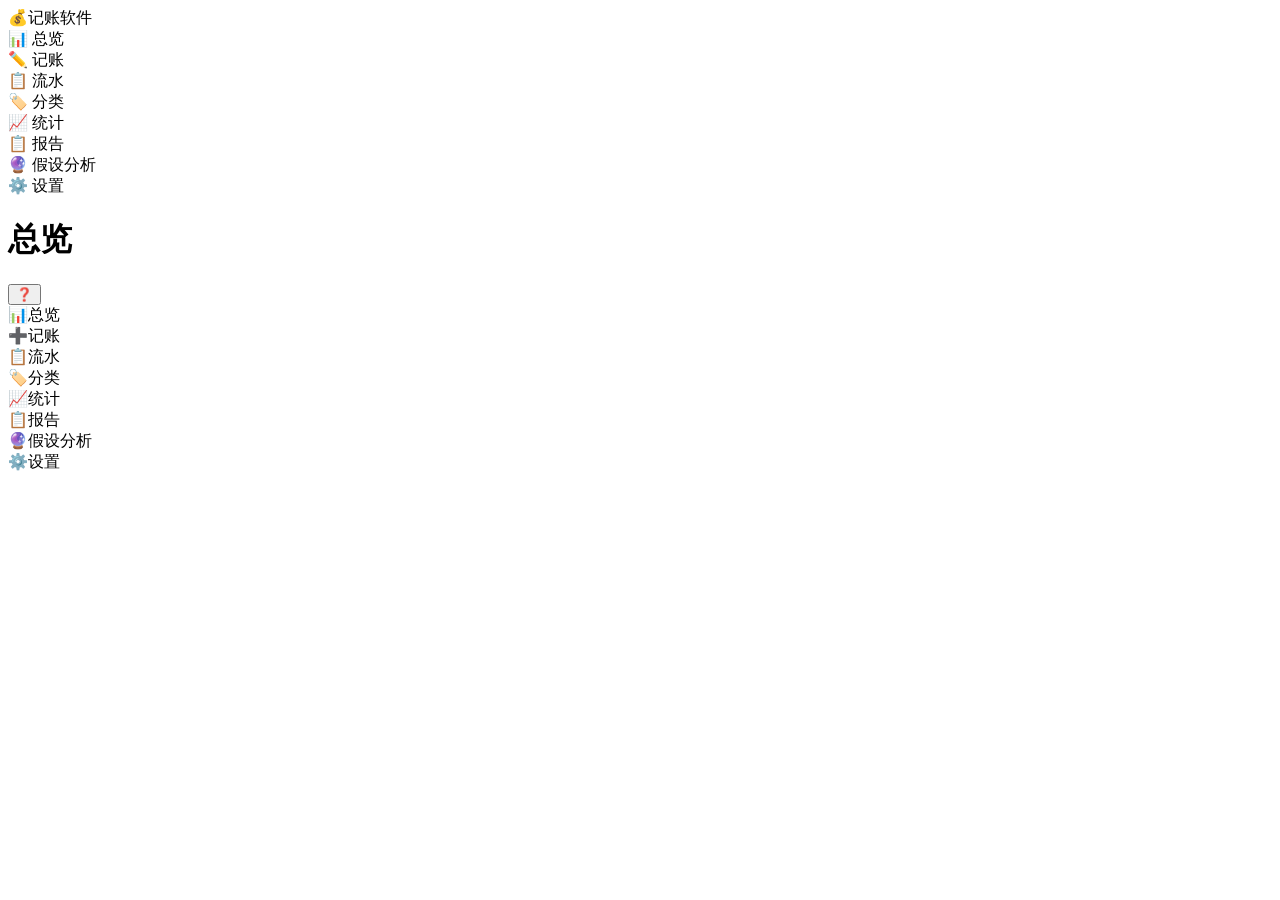
<file: src/index.html>
<!DOCTYPE html>
<html lang="zh-CN">
<head>
  <meta charset="UTF-8">
  <meta name="viewport" content="width=device-width, initial-scale=1.0, maximum-scale=1.0, user-scalable=no">
  <meta http-equiv="Content-Security-Policy" content="default-src 'none'; style-src 'unsafe-inline'; script-src 'unsafe-inline'; connect-src https://sfwnpwchujslqfnmdyxo.supabase.co; base-uri 'none'; form-action 'none';">
  <title>记账软件 v3.8.0</title>
  <!--build:css-->
</head>
<body>

  <!-- Toast container -->
  <div class="toast-container" id="toastContainer"></div>

  <!-- Modal container -->
  <div class="modal-overlay" id="modalOverlay">
    <div class="modal-content" id="modalContent"></div>
  </div>

  <div id="app">
    <!-- Sidebar -->
    <aside class="sidebar" id="sidebar">
      <div class="sidebar-logo">
        <span>💰</span><span data-i18n="app.name">记账软件</span>
      </div>
      <nav class="sidebar-nav" id="sidebarNav">
        <div class="sidebar-item active" data-tab="overview"><span class="icon">📊</span> <span data-i18n="nav.overview">总览</span></div>
        <div class="sidebar-item" data-tab="add"><span class="icon">✏️</span> <span data-i18n="nav.add">记账</span></div>
        <div class="sidebar-item" data-tab="records"><span class="icon">📋</span> <span data-i18n="nav.records">流水</span></div>
        <div class="sidebar-item" data-tab="categories"><span class="icon">🏷️</span> <span data-i18n="nav.categories">分类</span></div>
        <div class="sidebar-item" data-tab="stats"><span class="icon">📈</span> <span data-i18n="nav.stats">统计</span></div>
        <div class="sidebar-item" data-tab="report"><span class="icon">📋</span> <span data-i18n="nav.report">报告</span></div>
        <div class="sidebar-item" data-tab="whatif"><span class="icon">🔮</span> <span data-i18n="nav.whatif">假设分析</span></div>
        <div class="sidebar-item" data-tab="settings"><span class="icon">⚙️</span> <span data-i18n="nav.settings">设置</span></div>
      </nav>
    </aside>

    <!-- Main content -->
    <main class="main-content" id="mainContent">
      <!-- Top header -->
      <div class="top-header" id="topHeader">
        <h1 id="pageTitle">总览</h1>
        <button class="guide-btn" onclick="showPageGuide(window.currentTab)" title="" data-i18n-title="btn.guide">❓</button>
      </div>

      <!-- 总览 (Overview) -->
      <section class="page-section active" id="page-overview" data-page="overview"></section>

      <!-- 记账 (Add Record) -->
      <section class="page-section" id="page-add" data-page="add"></section>

      <!-- 流水 (Records) -->
      <section class="page-section" id="page-records" data-page="records"></section>

      <!-- 分类 (Categories) -->
      <section class="page-section" id="page-categories" data-page="categories"></section>

      <!-- 统计 (Statistics) -->
      <section class="page-section" id="page-stats" data-page="stats"></section>

      <!-- 报告 (Report) -->
      <section class="page-section" id="page-report" data-page="report"></section>

      <!-- 设置 (Settings) -->
      <section class="page-section" id="page-settings" data-page="settings"></section>

      <!-- 假设分析 (What-If) -->
      <section class="page-section" id="page-whatif" data-page="whatif"></section>
    </main>
  </div>

  <!-- Bottom tab navigation (mobile) -->
  <nav class="bottom-nav" id="bottomNav">
    <div class="nav-item active" data-tab="overview"><span class="nav-icon">📊</span><span class="nav-label" data-i18n="nav.overview">总览</span></div>
    <div class="nav-item" data-tab="add"><span class="nav-icon">➕</span><span class="nav-label" data-i18n="nav.add">记账</span></div>
    <div class="nav-item" data-tab="records"><span class="nav-icon">📋</span><span class="nav-label" data-i18n="nav.records">流水</span></div>
    <div class="nav-item" data-tab="categories"><span class="nav-icon">🏷️</span><span class="nav-label" data-i18n="nav.categories">分类</span></div>
    <div class="nav-item" data-tab="stats"><span class="nav-icon">📈</span><span class="nav-label" data-i18n="nav.stats">统计</span></div>
    <div class="nav-item" data-tab="report"><span class="nav-icon">📋</span><span class="nav-label" data-i18n="nav.report">报告</span></div>
    <div class="nav-item" data-tab="whatif"><span class="nav-icon">🔮</span><span class="nav-label" data-i18n="nav.whatif">假设分析</span></div>
    <div class="nav-item" data-tab="settings"><span class="nav-icon">⚙️</span><span class="nav-label" data-i18n="nav.settings">设置</span></div>
  </nav>

  <!--build:js-->
</body>
</html>
</file>
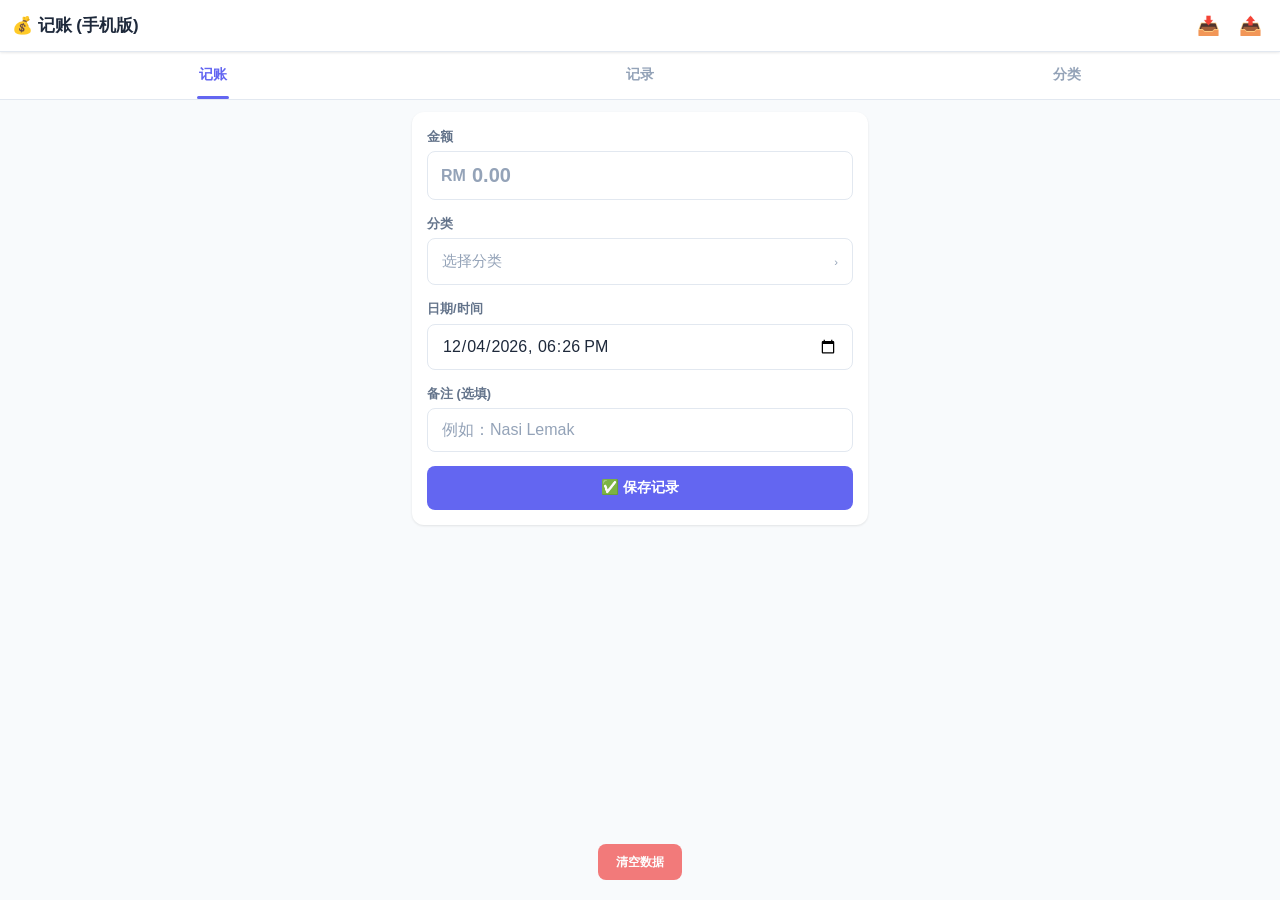
<file: money-wise-mobile.html>
<!DOCTYPE html>
<html lang="zh-CN">
<head>
  <meta charset="UTF-8">
  <meta name="viewport" content="width=device-width, initial-scale=1.0, maximum-scale=1.0, user-scalable=no">
  <meta http-equiv="Content-Security-Policy" content="default-src 'none'; style-src 'unsafe-inline'; script-src 'unsafe-inline';">
  <title>记账 (手机版)</title>
  <style>
:root {
  --primary: #6366F1;
  --primary-light: #818CF8;
  --primary-dark: #4F46E5;
  --success: #10B981;
  --danger: #EF4444;
  --warning: #F59E0B;
  --bg: #F8FAFC;
  --card-bg: #FFFFFF;
  --text-primary: #1E293B;
  --text-secondary: #64748B;
  --text-muted: #94A3B8;
  --border: #E2E8F0;
  --radius-sm: 8px;
  --radius: 12px;
  --radius-lg: 16px;
  --shadow: 0 1px 3px rgba(0, 0, 0, 0.06), 0 1px 2px rgba(0, 0, 0, 0.04);
  --shadow-md: 0 4px 6px -1px rgba(0, 0, 0, 0.07), 0 2px 4px -1px rgba(0, 0, 0, 0.04);
  --shadow-lg: 0 10px 15px -3px rgba(0, 0, 0, 0.08), 0 4px 6px -2px rgba(0, 0, 0, 0.04);
  --safe-bottom: env(safe-area-inset-bottom, 0px);
  --tab-height: 48px;
  --topbar-height: 52px;
}
*, *::before, *::after { box-sizing: border-box; margin: 0; padding: 0; }
html { font-size: 16px; -webkit-text-size-adjust: 100%; }
body {
  font-family: -apple-system, BlinkMacSystemFont, "Segoe UI", Roboto, "Noto Sans SC", "PingFang SC", "Microsoft YaHei", sans-serif;
  background: var(--bg); color: var(--text-primary); line-height: 1.5;
  -webkit-font-smoothing: antialiased; overflow-x: hidden;
}
button { cursor: pointer; font-family: inherit; font-size: inherit; border: none; background: none; }
input, textarea, select { font-family: inherit; font-size: inherit; outline: none; }
a { color: var(--primary); text-decoration: none; }

/* ===== Top Bar ===== */
.top-bar {
  position: fixed; top: 0; left: 0; right: 0; z-index: 100;
  height: var(--topbar-height);
  display: flex; align-items: center; justify-content: space-between;
  padding: 0 12px;
  background: var(--card-bg); border-bottom: 1px solid var(--border);
  box-shadow: var(--shadow);
}
.top-bar-title { font-size: 1.05rem; font-weight: 700; color: var(--text-primary); }
.top-bar-actions { display: flex; gap: 6px; }
.top-bar-btn {
  width: 36px; height: 36px; display: flex; align-items: center; justify-content: center;
  border-radius: 8px; font-size: 1.15rem;
  transition: background 0.15s; cursor: pointer; user-select: none;
  -webkit-tap-highlight-color: transparent;
}
.top-bar-btn:active { background: var(--bg); transform: scale(0.92); }

/* ===== Tab Bar ===== */
.tab-bar {
  position: fixed; top: var(--topbar-height); left: 0; right: 0; z-index: 99;
  height: var(--tab-height);
  display: flex; background: var(--card-bg); border-bottom: 1px solid var(--border);
}
.tab-item {
  flex: 1; display: flex; align-items: center; justify-content: center;
  font-size: 0.85rem; font-weight: 600; color: var(--text-muted);
  cursor: pointer; user-select: none; position: relative;
  transition: color 0.2s;
  -webkit-tap-highlight-color: transparent;
  min-height: 44px;
}
.tab-item:active { opacity: 0.7; }
.tab-item.active { color: var(--primary); }
.tab-item::after {
  content: ''; position: absolute; bottom: 0; left: 50%; transform: translateX(-50%) scaleX(0);
  width: 32px; height: 3px; border-radius: 2px;
  background: var(--primary); transition: transform 0.2s;
}
.tab-item.active::after { transform: translateX(-50%) scaleX(1); }

/* ===== Main Content ===== */
.main-content {
  padding-top: calc(var(--topbar-height) + var(--tab-height));
  padding-bottom: 80px;
  min-height: 100vh;
}
.page { display: none; padding: 12px; max-width: 480px; margin: 0 auto; }
.page.active { display: block; }

/* ===== Cards ===== */
.card {
  background: var(--card-bg); border-radius: var(--radius);
  box-shadow: var(--shadow); padding: 14px; margin-bottom: 10px;
  border: 1px solid transparent;
}

/* ===== Form ===== */
.form-group { margin-bottom: 14px; }
.form-label {
  display: block; font-size: 0.8rem; font-weight: 600;
  color: var(--text-secondary); margin-bottom: 5px;
}
.form-input {
  width: 100%; padding: 12px 14px;
  border: 1.5px solid var(--border); border-radius: var(--radius-sm);
  background: var(--card-bg); color: var(--text-primary);
  font-size: 1rem; transition: border-color 0.15s;
  -webkit-appearance: none; appearance: none;
}
.form-input:focus { border-color: var(--primary); box-shadow: 0 0 0 3px rgba(99, 102, 241, 0.12); }
.form-input::placeholder { color: var(--text-muted); }
.form-input.error { border-color: var(--danger); }
.amount-wrapper { position: relative; }
.amount-prefix {
  position: absolute; left: 14px; top: 50%; transform: translateY(-50%);
  font-size: 1rem; font-weight: 700; color: var(--text-muted); pointer-events: none;
}
.amount-wrapper .form-input { padding-left: 44px; font-size: 1.25rem; font-weight: 700; }

/* Buttons */
.btn {
  display: inline-flex; align-items: center; justify-content: center; gap: 6px;
  padding: 12px 20px; border-radius: var(--radius-sm);
  font-weight: 600; font-size: 0.9rem; min-height: 44px;
  transition: transform 0.1s; cursor: pointer; user-select: none;
  -webkit-tap-highlight-color: transparent;
}
.btn:active { transform: scale(0.97); }
.btn-block { width: 100%; }
.btn-primary { background: var(--primary); color: #fff; }
.btn-primary:active { background: var(--primary-dark); }
.btn-success { background: var(--success); color: #fff; }
.btn-danger { background: var(--danger); color: #fff; }
.btn-outline { background: transparent; border: 1.5px solid var(--border); color: var(--text-primary); }
.btn-sm { padding: 8px 14px; font-size: 0.82rem; min-height: 36px; }
.btn-xs { padding: 4px 10px; font-size: 0.75rem; min-height: 32px; }

/* ===== Category Picker ===== */
.cat-picker-btn {
  display: flex; align-items: center; gap: 8px;
  width: 100%; padding: 12px 14px;
  border: 1.5px solid var(--border); border-radius: var(--radius-sm);
  background: var(--card-bg); font-size: 0.95rem; min-height: 44px;
  transition: border-color 0.15s; cursor: pointer;
  -webkit-tap-highlight-color: transparent;
}
.cat-picker-btn:active { border-color: var(--primary); }
.cat-picker-btn .cat-dot {
  width: 10px; height: 10px; border-radius: 50%; flex-shrink: 0; display: inline-block;
}
.cat-picker-btn .cat-icon { font-size: 1.1rem; flex-shrink: 0; }
.cat-picker-btn .cat-name { flex: 1; text-align: left; color: var(--text-primary); font-weight: 500; }
.cat-picker-btn .cat-placeholder { flex: 1; text-align: left; color: var(--text-muted); }
.cat-picker-btn .cat-arrow { font-size: 0.7rem; color: var(--text-muted); }

/* ===== Record Card ===== */
.record-card {
  display: flex; align-items: center; gap: 10px;
  padding: 12px 14px; background: var(--card-bg); border-radius: var(--radius);
  box-shadow: var(--shadow); margin-bottom: 8px;
  cursor: pointer; transition: transform 0.1s;
  -webkit-tap-highlight-color: transparent;
}
.record-card:active { transform: scale(0.99); }
.record-card .rc-icon {
  width: 36px; height: 36px; border-radius: 50%;
  display: flex; align-items: center; justify-content: center;
  font-size: 1.1rem; flex-shrink: 0;
}
.record-card .rc-info { flex: 1; min-width: 0; }
.record-card .rc-cat { font-size: 0.82rem; font-weight: 600; color: var(--text-primary); }
.record-card .rc-date { font-size: 0.72rem; color: var(--text-muted); margin-top: 2px; }
.record-card .rc-note {
  font-size: 0.75rem; color: var(--text-secondary); margin-top: 2px;
  overflow: hidden; text-overflow: ellipsis; white-space: nowrap;
}
.record-card .rc-amount {
  font-size: 1rem; font-weight: 700; color: var(--text-primary); white-space: nowrap; flex-shrink: 0;
}

/* ===== Category Tree ===== */
.cat-tree-item {
  display: flex; align-items: center; gap: 8px;
  padding: 10px 12px; border-bottom: 1px solid var(--border);
  cursor: pointer; transition: background 0.1s; min-height: 44px;
  -webkit-tap-highlight-color: transparent;
}
.cat-tree-item:active { background: var(--bg); }
.cat-tree-item .ct-dot {
  width: 10px; height: 10px; border-radius: 50%; flex-shrink: 0;
}
.cat-tree-item .ct-icon { font-size: 1.05rem; flex-shrink: 0; }
.cat-tree-item .ct-name { flex: 1; font-weight: 500; font-size: 0.88rem; color: var(--text-primary); }
.cat-tree-item.is-child { padding-left: 36px; }
.cat-tree-header {
  display: flex; align-items: center; justify-content: space-between;
  padding: 10px 0; margin-bottom: 6px;
}
.cat-tree-header .btn { padding: 8px 14px; min-height: 38px; }

/* ===== Modal ===== */
.modal-overlay {
  position: fixed; inset: 0; z-index: 1000;
  background: rgba(0, 0, 0, 0.4); display: none;
  align-items: flex-end; justify-content: center;
  animation: fadeIn 0.2s;
}
.modal-overlay.open { display: flex; }
.modal-overlay.center { align-items: center; }
.modal-content {
  background: var(--card-bg); border-radius: var(--radius-lg) var(--radius-lg) 0 0;
  width: 100%; max-width: 480px; max-height: 85vh; overflow-y: auto;
  padding: 20px 16px calc(20px + var(--safe-bottom));
  animation: slideUp 0.3s cubic-bezier(0.34, 1.56, 0.64, 1);
}
.modal-overlay.center .modal-content { border-radius: var(--radius-lg); animation: modalScale 0.3s cubic-bezier(0.34, 1.56, 0.64, 1); }
.modal-title { font-size: 1.05rem; font-weight: 700; margin-bottom: 14px; color: var(--text-primary); }
.modal-actions { display: flex; gap: 8px; margin-top: 16px; }
.modal-actions .btn { flex: 1; }

/* ===== Toast ===== */
.toast-container {
  position: fixed; bottom: 80px; left: 50%; transform: translateX(-50%); z-index: 2000;
  pointer-events: none;
}
.toast {
  background: var(--card-bg); border-radius: var(--radius-sm);
  padding: 10px 20px; box-shadow: var(--shadow-lg);
  font-size: 0.9rem; font-weight: 500; white-space: nowrap;
  animation: toastIn 0.3s cubic-bezier(0.34, 1.56, 0.64, 1);
  pointer-events: auto;
  border-left: 4px solid var(--success);
}
.toast.error { border-left-color: var(--danger); }

/* ===== Category Picker Modal ===== */
.picker-cat-item {
  display: flex; align-items: center; gap: 8px;
  padding: 12px 14px; border-bottom: 1px solid var(--border);
  cursor: pointer; transition: background 0.1s; min-height: 44px;
  -webkit-tap-highlight-color: transparent;
}
.picker-cat-item:active { background: var(--bg); }
.picker-cat-item.selected { background: rgba(99, 102, 241, 0.08); }
.picker-cat-item .pci-dot { width: 10px; height: 10px; border-radius: 50%; flex-shrink: 0; }
.picker-cat-item .pci-icon { font-size: 1.05rem; flex-shrink: 0; }
.picker-cat-item .pci-name { flex: 1; font-weight: 500; font-size: 0.88rem; color: var(--text-primary); }
.picker-cat-item.is-child { padding-left: 40px; }

/* ===== Import Modal ===== */
.import-actions { display: flex; gap: 10px; margin-top: 16px; }
.import-actions .btn { flex: 1; }

/* ===== Empty ===== */
.empty-state { text-align: center; padding: 48px 16px; color: var(--text-muted); }
.empty-state .empty-icon { font-size: 2.5rem; margin-bottom: 10px; display: block; }
.empty-state .empty-text { font-size: 0.95rem; font-weight: 500; margin-bottom: 4px; }

/* ===== Delete bottom button ===== */
.bottom-clear {
  position: fixed; bottom: 20px; left: 50%; transform: translateX(-50%); z-index: 50;
}
.bottom-clear .btn { font-size: 0.78rem; padding: 8px 18px; min-height: 36px; opacity: 0.7; }

/* ===== Confirm Dialog ===== */
.confirm-actions { display: flex; gap: 10px; margin-top: 16px; }
.confirm-actions .btn { flex: 1; }

/* ===== Animations ===== */
@keyframes fadeIn { from { opacity: 0; } to { opacity: 1; } }
@keyframes slideUp { from { opacity: 0; transform: translateY(30px); } to { opacity: 1; transform: translateY(0); } }
@keyframes modalScale { from { opacity: 0; transform: scale(0.92) translateY(10px); } to { opacity: 1; transform: scale(1) translateY(0); } }
@keyframes toastIn { from { opacity: 0; transform: translateY(10px) scale(0.9); } to { opacity: 1; transform: translateY(0) scale(1); } }

/* ===== Misc ===== */
.text-muted { color: var(--text-muted); }
.text-sm { font-size: 0.82rem; }
.mt-8 { margin-top: 8px; }
.mt-12 { margin-top: 12px; }
.mb-8 { margin-bottom: 8px; }
.flex { display: flex; }
.gap-8 { gap: 8px; }
.items-center { align-items: center; }
.w-full { width: 100%; }

/* Scroll bar */
::-webkit-scrollbar { width: 4px; }
::-webkit-scrollbar-track { background: transparent; }
::-webkit-scrollbar-thumb { background: var(--border); border-radius: 2px; }
  </style>
</head>
<body>

  <!-- Toast -->
  <div class="toast-container" id="toastContainer"></div>

  <!-- Modal -->
  <div class="modal-overlay center" id="modalOverlay">
    <div class="modal-content" id="modalContent"></div>
  </div>

  <!-- Top Bar -->
  <div class="top-bar">
    <div class="top-bar-title">💰 记账 (手机版)</div>
    <div class="top-bar-actions">
      <button class="top-bar-btn" onclick="handleExport()" title="导出数据">📥</button>
      <button class="top-bar-btn" onclick="handleImport()" title="导入数据">📤</button>
    </div>
  </div>

  <!-- Tab Bar -->
  <div class="tab-bar">
    <div class="tab-item active" data-tab="add" onclick="switchTab('add')">记账</div>
    <div class="tab-item" data-tab="records" onclick="switchTab('records')">记录</div>
    <div class="tab-item" data-tab="categories" onclick="switchTab('categories')">分类</div>
  </div>

  <!-- Main Content -->
  <div class="main-content">

    <!-- Tab 1: 记账 -->
    <div class="page active" id="page-add">
      <div class="card">
        <div class="form-group">
          <label class="form-label">金额</label>
          <div class="amount-wrapper">
            <span class="amount-prefix">RM</span>
            <input class="form-input" id="inputAmount" type="text" inputmode="decimal" placeholder="0.00" autocomplete="off">
          </div>
        </div>
        <div class="form-group">
          <label class="form-label">分类</label>
          <button class="cat-picker-btn" id="catPickerBtn" onclick="openCatPicker()">
            <span class="cat-placeholder" id="catPickerPlaceholder">选择分类</span>
            <span class="cat-arrow">›</span>
          </button>
        </div>
        <div class="form-group">
          <label class="form-label">日期/时间</label>
          <input class="form-input" id="inputDate" type="datetime-local">
        </div>
        <div class="form-group">
          <label class="form-label">备注 (选填)</label>
          <input class="form-input" id="inputNote" type="text" placeholder="例如：Nasi Lemak" maxlength="200" autocomplete="off">
        </div>
        <button class="btn btn-primary btn-block" onclick="handleSaveRecord()">✅ 保存记录</button>
      </div>
    </div>

    <!-- Tab 2: 记录 -->
    <div class="page" id="page-records">
      <div id="recordsList"></div>
    </div>

    <!-- Tab 3: 分类 -->
    <div class="page" id="page-categories">
      <div id="categoriesList"></div>
    </div>

  </div>

  <!-- Bottom Clear Button -->
  <div class="bottom-clear">
    <button class="btn btn-danger btn-sm" onclick="handleClearAll()">清空数据</button>
  </div>

  <script>
/* ============================================================
   UTILITY FUNCTIONS
   ============================================================ */
function uuid() {
  return Date.now().toString(36) + Math.random().toString(36).substr(2, 6);
}

function formatMoney(n) {
  return Number(n).toFixed(2);
}

function escHtml(str) {
  return String(str).replace(/&/g, '&amp;').replace(/</g, '&lt;').replace(/>/g, '&gt;').replace(/"/g, '&quot;');
}

function showToast(msg, type) {
  type = type || 'success';
  var container = document.getElementById('toastContainer');
  var el = document.createElement('div');
  el.className = 'toast' + (type === 'error' ? ' error' : '');
  el.textContent = msg;
  container.appendChild(el);
  setTimeout(function() {
    el.style.opacity = '0';
    el.style.transition = 'opacity 0.3s';
    setTimeout(function() { el.remove(); }, 300);
  }, 2000);
}

function showModal(html, center) {
  var overlay = document.getElementById('modalOverlay');
  var content = document.getElementById('modalContent');
  content.innerHTML = html;
  if (center) {
    overlay.classList.add('center');
  } else {
    overlay.classList.remove('center');
  }
  overlay.classList.add('open');
}

function closeModal() {
  document.getElementById('modalOverlay').classList.remove('open');
}

/* ============================================================
   DEFAULT CATEGORIES (matches main app exactly)
   ============================================================ */
var DEFAULT_CATEGORIES = [
  { id: 'cat-root-1', name: '餐饮', icon: '🍜', color: '#6366F1', parentId: null, sortOrder: 0 },
    { id: 'cat-child-1-1', name: '早餐', icon: '🥐', color: '#6366F1', parentId: 'cat-root-1', sortOrder: 0 },
    { id: 'cat-child-1-2', name: '午餐', icon: '🍱', color: '#6366F1', parentId: 'cat-root-1', sortOrder: 1 },
    { id: 'cat-child-1-3', name: '晚餐', icon: '🍽️', color: '#6366F1', parentId: 'cat-root-1', sortOrder: 2 },
    { id: 'cat-child-1-4', name: '饮料/咖啡', icon: '☕', color: '#6366F1', parentId: 'cat-root-1', sortOrder: 3 },
  { id: 'cat-root-2', name: '交通', icon: '🚗', color: '#10B981', parentId: null, sortOrder: 1 },
    { id: 'cat-child-2-1', name: '油费', icon: '⛽', color: '#10B981', parentId: 'cat-root-2', sortOrder: 0 },
    { id: 'cat-child-2-2', name: '停车', icon: '🅿️', color: '#10B981', parentId: 'cat-root-2', sortOrder: 1 },
    { id: 'cat-child-2-3', name: '公交/地铁', icon: '🚇', color: '#10B981', parentId: 'cat-root-2', sortOrder: 2 },
    { id: 'cat-child-2-4', name: '打车', icon: '🚕', color: '#10B981', parentId: 'cat-root-2', sortOrder: 3 },
  { id: 'cat-root-3', name: '购物', icon: '🛒', color: '#F59E0B', parentId: null, sortOrder: 2 },
    { id: 'cat-child-3-1', name: '日用品', icon: '🧴', color: '#F59E0B', parentId: 'cat-root-3', sortOrder: 0 },
    { id: 'cat-child-3-2', name: '服饰', icon: '👕', color: '#F59E0B', parentId: 'cat-root-3', sortOrder: 1 },
    { id: 'cat-child-3-3', name: '电子产品', icon: '📱', color: '#F59E0B', parentId: 'cat-root-3', sortOrder: 2 },
  { id: 'cat-root-4', name: '娱乐', icon: '🎮', color: '#EF4444', parentId: null, sortOrder: 3 },
    { id: 'cat-child-4-1', name: '电影', icon: '🎬', color: '#EF4444', parentId: 'cat-root-4', sortOrder: 0 },
    { id: 'cat-child-4-2', name: '游戏', icon: '🎯', color: '#EF4444', parentId: 'cat-root-4', sortOrder: 1 },
    { id: 'cat-child-4-3', name: '运动', icon: '⚽', color: '#EF4444', parentId: 'cat-root-4', sortOrder: 2 },
  { id: 'cat-root-5', name: '居住', icon: '🏠', color: '#8B5CF6', parentId: null, sortOrder: 4 },
    { id: 'cat-child-5-1', name: '房租', icon: '🏢', color: '#8B5CF6', parentId: 'cat-root-5', sortOrder: 0 },
    { id: 'cat-child-5-2', name: '水电', icon: '💡', color: '#8B5CF6', parentId: 'cat-root-5', sortOrder: 1 },
    { id: 'cat-child-5-3', name: '网络', icon: '📶', color: '#8B5CF6', parentId: 'cat-root-5', sortOrder: 2 },
  { id: 'cat-root-6', name: '医疗', icon: '💊', color: '#EC4899', parentId: null, sortOrder: 5 },
    { id: 'cat-child-6-1', name: '看病', icon: '🏥', color: '#EC4899', parentId: 'cat-root-6', sortOrder: 0 },
    { id: 'cat-child-6-2', name: '药品', icon: '💊', color: '#EC4899', parentId: 'cat-root-6', sortOrder: 1 },
  { id: 'cat-root-7', name: '教育', icon: '📚', color: '#14B8A6', parentId: null, sortOrder: 6 },
    { id: 'cat-child-7-1', name: '书籍', icon: '📖', color: '#14B8A6', parentId: 'cat-root-7', sortOrder: 0 },
    { id: 'cat-child-7-2', name: '课程', icon: '🎓', color: '#14B8A6', parentId: 'cat-root-7', sortOrder: 1 },
  { id: 'cat-root-8', name: '其他', icon: '📦', color: '#F97316', parentId: null, sortOrder: 7 }
];

/* ============================================================
   DATASTORE — in-memory + localStorage
   ============================================================ */
var COLORS = [
  '#6366F1', '#10B981', '#F59E0B', '#EF4444', '#8B5CF6', '#EC4899', '#14B8A6',
  '#F97316', '#06B6D4', '#84CC16', '#A855F7', '#E11D48', '#0EA5E9', '#D97706'
];

var DataStore = {
  _data: null,

  _defaults: function() {
    return {
      records: [],
      categories: JSON.parse(JSON.stringify(DEFAULT_CATEGORIES)),
      budgets: {},
      categoryBudgets: {},
      savingsTarget: { type: 'fixed', fixedAmount: 0, percent: 0 },
      colorIndex: DEFAULT_CATEGORIES.length
    };
  },

  init: function() {
    var raw = localStorage.getItem('budgetAppData');
    if (raw) {
      try {
        this._data = JSON.parse(raw);
        if (!this._data.categories || !this._data.categories.length) {
          this._data.categories = JSON.parse(JSON.stringify(DEFAULT_CATEGORIES));
        }
        if (!this._data.savingsTarget) {
          this._data.savingsTarget = { type: 'fixed', fixedAmount: 0, percent: 0 };
        }
        if (!this._data.categoryBudgets) {
          this._data.categoryBudgets = {};
        }
      } catch (e) {
        this._data = this._defaults();
      }
    } else {
      this._data = this._defaults();
    }
    this.save();
  },

  save: function() {
    localStorage.setItem('budgetAppData', JSON.stringify(this._data));
  },

  // Records
  getRecords: function() { return this._data.records; },
  getRecord: function(id) { return this._data.records.find(function(r) { return r.id === id; }); },

  addRecord: function(record) {
    record.id = uuid();
    record.createdAt = record.createdAt || new Date().toISOString();
    this._data.records.unshift(record);
    this.save();
    return record;
  },

  updateRecord: function(id, updates) {
    var idx = -1;
    for (var i = 0; i < this._data.records.length; i++) {
      if (this._data.records[i].id === id) { idx = i; break; }
    }
    if (idx === -1) return null;
    updates.updatedAt = new Date().toISOString();
    for (var key in updates) {
      if (updates.hasOwnProperty(key)) {
        this._data.records[idx][key] = updates[key];
      }
    }
    this.save();
    return this._data.records[idx];
  },

  deleteRecord: function(id) {
    this._data.records = this._data.records.filter(function(r) { return r.id !== id; });
    this.save();
  },

  // Categories
  getCategories: function() { return this._data.categories; },
  getCategory: function(id) {
    if (!id) return null;
    var cats = this._data.categories;
    for (var i = 0; i < cats.length; i++) {
      if (cats[i].id === id) return cats[i];
    }
    return null;
  },

  getRootCategories: function() {
    return this._data.categories.filter(function(c) { return !c.parentId; })
      .sort(function(a, b) { return a.sortOrder - b.sortOrder; });
  },

  getChildren: function(parentId) {
    return this._data.categories.filter(function(c) { return c.parentId === parentId; })
      .sort(function(a, b) { return a.sortOrder - b.sortOrder; });
  },

  getDescendantIds: function(id) {
    var ids = [id];
    var children = this.getChildren(id);
    for (var i = 0; i < children.length; i++) {
      ids = ids.concat(this.getDescendantIds(children[i].id));
    }
    return ids;
  },

  getRootAncestorId: function(id) {
    var cat = this.getCategory(id);
    if (!cat) return null;
    while (cat && cat.parentId) {
      cat = this.getCategory(cat.parentId);
    }
    return cat ? cat.id : null;
  },

  addCategory: function(cat) {
    cat.id = uuid();
    if (!cat.color) {
      var idx = this._data.colorIndex || 0;
      cat.color = COLORS[idx % COLORS.length];
      this._data.colorIndex = (this._data.colorIndex || 0) + 1;
    }
    if (typeof cat.sortOrder !== 'number') cat.sortOrder = 0;
    this._data.categories.push(cat);
    this.save();
    return cat;
  },

  updateCategory: function(id, updates) {
    var cat = null;
    for (var i = 0; i < this._data.categories.length; i++) {
      if (this._data.categories[i].id === id) { cat = this._data.categories[i]; break; }
    }
    if (!cat) return null;
    for (var key in updates) {
      if (updates.hasOwnProperty(key)) {
        cat[key] = updates[key];
      }
    }
    this.save();
    return cat;
  },

  deleteCategory: function(id) {
    var children = this.getChildren(id);
    for (var i = 0; i < children.length; i++) {
      this.deleteCategory(children[i].id);
    }
    this._data.categories = this._data.categories.filter(function(c) { return c.id !== id; });
    this.save();
  },

  // Export / Import
  exportJSON: function() {
    return JSON.stringify(this._data, null, 2);
  },

  // Keys this lightweight build knows nothing about — split bills, contacts,
  // purchase plans, monthly income, tags... The mobile page shares the SAME
  // localStorage key as the full app, so blindly writing its own 6-key shape
  // back would delete all of that. Carry anything unrecognised across untouched.
  _carryUnknown: function(from, to) {
    for (var k in from) {
      if (!from.hasOwnProperty(k)) continue;
      if (!(k in to)) to[k] = from[k];
    }
    return to;
  },

  importJSON: function(jsonStr, mode) {
    try {
      var data = JSON.parse(jsonStr);
      if (!data.records || !data.categories) return false;
      if (mode === 'replace') {
        this._data = this._carryUnknown(this._data || {}, data);
      } else {
        // De-duplicate by id. Plain concat meant importing the same backup twice
        // doubled every expense — the full app had the identical bug.
        var byId = {};
        for (var a = 0; a < this._data.records.length; a++) {
          var lr = this._data.records[a];
          if (lr && lr.id) byId[lr.id] = a;
        }
        for (var b = 0; b < data.records.length; b++) {
          var ir = data.records[b];
          if (!ir || !ir.id) continue;
          if (byId[ir.id] === undefined) {
            this._data.records.unshift(ir);
            byId[ir.id] = 0;
          } else {
            var cur = this._data.records[byId[ir.id]];
            var sa = (cur && (cur.updatedAt || cur.createdAt)) || '';
            var sb = (ir.updatedAt || ir.createdAt) || '';
            if (sb >= sa) this._data.records[byId[ir.id]] = ir;
          }
        }
        var existIds = {};
        for (var i = 0; i < this._data.categories.length; i++) {
          existIds[this._data.categories[i].id] = true;
        }
        for (var j = 0; j < data.categories.length; j++) {
          if (!existIds[data.categories[j].id]) {
            this._data.categories.push(data.categories[j]);
            existIds[data.categories[j].id] = true;
          }
        }
        for (var key in (data.budgets || {})) {
          if (data.budgets.hasOwnProperty(key)) {
            this._data.budgets[key] = data.budgets[key];
          }
        }
        if (data.savingsTarget) this._data.savingsTarget = data.savingsTarget;
      }
      this.save();
      return true;
    } catch (e) {
      return false;
    }
  },

  clearAll: function() {
    // Only clears what this build actually owns — the confirmation dialog
    // promises "所有记录和自定义分类", not the full app's split bills and plans.
    this._data = this._carryUnknown(this._data || {}, this._defaults());
    this.save();
  }
};

/* ============================================================
   CATEGORY PICKER STATE
   ============================================================ */
var _selectedCategoryId = null;

function getCategoryDisplay(id) {
  if (!id) return null;
  var cat = DataStore.getCategory(id);
  return cat ? { id: cat.id, name: cat.name, icon: cat.icon, color: cat.color } : { id: null, name: '未知分类', icon: '❓', color: '#94A3B8' };
}

/* ============================================================
   TAB SWITCHING
   ============================================================ */
function switchTab(tab) {
  document.querySelectorAll('.tab-item').forEach(function(t) { t.classList.remove('active'); });
  document.querySelectorAll('.page').forEach(function(p) { p.classList.remove('active'); });
  document.querySelector('.tab-item[data-tab="' + tab + '"]').classList.add('active');
  document.getElementById('page-' + tab).classList.add('active');
  if (tab === 'records') renderRecords();
  if (tab === 'categories') renderCategories();
}

/* ============================================================
   TAB 1: ADD RECORD
   ============================================================ */
function setCurrentDateTime() {
  var now = new Date();
  var y = now.getFullYear();
  var m = String(now.getMonth() + 1).padStart(2, '0');
  var d = String(now.getDate()).padStart(2, '0');
  var h = String(now.getHours()).padStart(2, '0');
  var min = String(now.getMinutes()).padStart(2, '0');
  document.getElementById('inputDate').value = y + '-' + m + '-' + d + 'T' + h + ':' + min;
}

function updateCatPickerDisplay() {
  var display = getCategoryDisplay(_selectedCategoryId);
  var placeholder = document.getElementById('catPickerPlaceholder');
  var btn = document.getElementById('catPickerBtn');
  if (display) {
    placeholder.innerHTML = '<span class="cat-dot" style="background:' + display.color + '"></span> <span class="cat-icon">' + display.icon + '</span> <span class="cat-name">' + escHtml(display.name) + '</span>';
    placeholder.className = '';
  } else {
    placeholder.textContent = '选择分类';
    placeholder.className = 'cat-placeholder';
  }
}

function openCatPicker() {
  var cats = DataStore.getRootCategories();
  var html = '<div class="modal-title">选择分类</div>';
  html += renderCatPickerTree(cats, 0);
  html += '<div class="modal-actions"><button class="btn btn-outline btn-block" onclick="closeModal()">取消</button></div>';

  var overlay = document.getElementById('modalOverlay');
  var content = document.getElementById('modalContent');
  content.innerHTML = html;
  overlay.classList.remove('center');
  overlay.classList.add('open');
}

function renderCatPickerTree(cats, depth) {
  var html = '';
  for (var i = 0; i < cats.length; i++) {
    var c = cats[i];
    var cls = depth > 0 ? 'picker-cat-item is-child' : 'picker-cat-item';
    if (_selectedCategoryId === c.id) cls += ' selected';
    html += '<div class="' + cls + '" onclick="selectCategory(\'' + c.id + '\')">';
    html += '  <span class="pci-dot" style="background:' + c.color + '"></span>';
    html += '  <span class="pci-icon">' + c.icon + '</span>';
    html += '  <span class="pci-name">' + escHtml(c.name) + '</span>';
    html += '</div>';
    var children = DataStore.getChildren(c.id);
    if (children.length) {
      html += renderCatPickerTree(children, depth + 1);
    }
  }
  return html;
}

function selectCategory(id) {
  _selectedCategoryId = id;
  updateCatPickerDisplay();
  closeModal();
}

/* Amount input: filter non-numeric, max 2 decimal places */
function setupAmountFilter() {
  var input = document.getElementById('inputAmount');
  input.addEventListener('input', function() {
    var val = this.value;
    // Remove non-numeric chars except decimal point
    val = val.replace(/[^0-9.]/g, '');
    // Allow only one decimal point
    var parts = val.split('.');
    if (parts.length > 2) {
      val = parts[0] + '.' + parts.slice(1).join('');
    }
    // Max 2 decimal places
    if (parts.length === 2 && parts[1].length > 2) {
      val = parts[0] + '.' + parts[1].substr(0, 2);
    }
    this.value = val;
  });
}

function handleSaveRecord() {
  var amountStr = document.getElementById('inputAmount').value.trim();
  var amount = parseFloat(amountStr);
  if (!amountStr || isNaN(amount) || amount <= 0) {
    showToast('请输入有效金额', 'error');
    document.getElementById('inputAmount').focus();
    return;
  }
  if (!_selectedCategoryId) {
    showToast('请选择分类', 'error');
    return;
  }
  var dateVal = document.getElementById('inputDate').value;
  if (!dateVal) {
    showToast('请选择日期/时间', 'error');
    return;
  }
  var note = document.getElementById('inputNote').value.trim().substr(0, 200);

  var record = {
    amount: amount,
    categoryId: _selectedCategoryId,
    date: dateVal,
    note: note
  };

  DataStore.addRecord(record);
  showToast('✅ 已保存');

  // Reset form
  resetAddForm();
}

function resetAddForm() {
  document.getElementById('inputAmount').value = '';
  _selectedCategoryId = null;
  updateCatPickerDisplay();
  setCurrentDateTime();
  document.getElementById('inputNote').value = '';
}

/* ============================================================
   TAB 2: RECORDS LIST
   ============================================================ */
function renderRecords() {
  var records = DataStore.getRecords();
  var container = document.getElementById('recordsList');

  if (!records || records.length === 0) {
    container.innerHTML = '<div class="empty-state"><span class="empty-icon">📋</span><div class="empty-text">暂无记录</div><div class="text-muted text-sm">去"记账"页面添加第一笔记录吧</div></div>';
    return;
  }

  var html = '';
  for (var i = 0; i < records.length; i++) {
    var r = records[i];
    var catInfo = getCategoryDisplay(r.categoryId);
    var catName = catInfo ? catInfo.name : '未知分类';
    var catIcon = catInfo ? catInfo.icon : '❓';
    var catColor = catInfo ? catInfo.color : '#94A3B8';

    html += '<div class="record-card" onclick="openEditRecord(\'' + r.id + '\')">';
    html += '  <div class="rc-icon" style="background:' + catColor + '22">' + catIcon + '</div>';
    html += '  <div class="rc-info">';
    html += '    <div class="rc-cat">' + escHtml(catName) + '</div>';
    html += '    <div class="rc-date">' + escHtml(formatDateDisplay(r.date || r.createdAt)) + '</div>';
    if (r.note) {
      html += '    <div class="rc-note">' + escHtml(r.note) + '</div>';
    }
    html += '  </div>';
    html += '  <div class="rc-amount">RM ' + formatMoney(r.amount) + '</div>';
    html += '</div>';
  }

  container.innerHTML = html;
}

function formatDateDisplay(dateStr) {
  if (!dateStr) return '';
  var d = new Date(dateStr);
  if (isNaN(d.getTime())) return dateStr;
  var y = d.getFullYear();
  var m = String(d.getMonth() + 1).padStart(2, '0');
  var day = String(d.getDate()).padStart(2, '0');
  var h = String(d.getHours()).padStart(2, '0');
  var min = String(d.getMinutes()).padStart(2, '0');
  return y + '-' + m + '-' + day + ' ' + h + ':' + min;
}

var _editRecordState = null; // { recordId, tempCatId }

function openEditRecord(id) {
  var record = DataStore.getRecord(id);
  if (!record) { showToast('记录不存在', 'error'); return; }

  _editRecordState = { recordId: id, tempCatId: null };

  var effectiveCatId = record.categoryId;
  var catInfo = getCategoryDisplay(effectiveCatId);
  var catName = catInfo ? catInfo.name : '未知分类';
  var catIcon = catInfo ? catInfo.icon : '❓';
  var catColor = catInfo ? catInfo.color : '#94A3B8';

  var html = '<div class="modal-title">编辑记录</div>';

  html += '<div class="form-group">';
  html += '  <label class="form-label">金额</label>';
  html += '  <div class="amount-wrapper">';
  html += '    <span class="amount-prefix">RM</span>';
  html += '    <input class="form-input" id="editAmount" type="text" inputmode="decimal" value="' + formatMoney(record.amount) + '" autocomplete="off">';
  html += '  </div>';
  html += '</div>';

  html += '<div class="form-group">';
  html += '  <label class="form-label">分类</label>';
  html += '  <button class="cat-picker-btn" id="editCatPickerBtn" onclick="openEditCatPicker()">';
  html += '    <span class="cat-dot" style="background:' + catColor + '"></span>';
  html += '    <span class="cat-icon">' + catIcon + '</span>';
  html += '    <span class="cat-name" id="editCatName">' + escHtml(catName) + '</span>';
  html += '    <span class="cat-arrow">›</span>';
  html += '  </button>';
  html += '</div>';

  html += '<div class="form-group">';
  html += '  <label class="form-label">日期/时间</label>';
  html += '  <input class="form-input" id="editDate" type="datetime-local" value="' + escHtml(record.date || '') + '">';
  html += '</div>';

  html += '<div class="form-group">';
  html += '  <label class="form-label">备注</label>';
  html += '  <input class="form-input" id="editNote" type="text" placeholder="例如：Nasi Lemak" maxlength="200" value="' + escHtml(record.note || '') + '" autocomplete="off">';
  html += '</div>';

  html += '<div class="modal-actions">';
  html += '  <button class="btn btn-outline" onclick="closeEditRecordModal()">取消</button>';
  html += '  <button class="btn btn-primary" id="saveEditBtn">保存修改</button>';
  html += '</div>';
  html += '<button class="btn btn-danger btn-block mt-8" onclick="confirmDeleteRecord(\'' + id + '\')">🗑️ 删除</button>';

  showModal(html, true);

  // Attach save handler via JS to avoid closure issues
  document.getElementById('saveEditBtn').onclick = function() { saveEditRecord(); };
}

function closeEditRecordModal() {
  _editRecordState = null;
  closeModal();
}

function openEditCatPicker() {
  if (!_editRecordState) return;
  var cats = DataStore.getRootCategories();
  var html = '<div class="modal-title">选择分类</div>';
  html += '<div id="editPickerTree">';
  html += renderEditPickerTree(cats, 0);
  html += '</div>';
  html += '<div class="modal-actions"><button class="btn btn-outline btn-block" onclick="backToEditForm()">返回</button></div>';

  var overlay = document.getElementById('modalOverlay');
  var content = document.getElementById('modalContent');
  content.innerHTML = html;
  overlay.classList.remove('center');
  overlay.classList.add('open');
}

function renderEditPickerTree(cats, depth) {
  var html = '';
  for (var i = 0; i < cats.length; i++) {
    var c = cats[i];
    var cls = depth > 0 ? 'picker-cat-item is-child' : 'picker-cat-item';
    var selected = (_editRecordState && _editRecordState.tempCatId === c.id) ? ' selected' : '';
    html += '<div class="' + cls + selected + '" onclick="selectEditCategory(\'' + c.id + '\')">';
    html += '  <span class="pci-dot" style="background:' + c.color + '"></span>';
    html += '  <span class="pci-icon">' + c.icon + '</span>';
    html += '  <span class="pci-name">' + escHtml(c.name) + '</span>';
    html += '</div>';
    var children = DataStore.getChildren(c.id);
    if (children.length) {
      html += renderEditPickerTree(children, depth + 1);
    }
  }
  return html;
}

function selectEditCategory(id) {
  if (!_editRecordState) return;
  _editRecordState.tempCatId = id;
  backToEditForm();
}

function backToEditForm() {
  if (!_editRecordState) return;
  var record = DataStore.getRecord(_editRecordState.recordId);
  if (!record) { closeModal(); return; }

  var effectiveCatId = _editRecordState.tempCatId || record.categoryId;
  var catInfo = getCategoryDisplay(effectiveCatId);
  var catName = catInfo ? catInfo.name : '未知分类';
  var catIcon = catInfo ? catInfo.icon : '❓';
  var catColor = catInfo ? catInfo.color : '#94A3B8';

  // Preserve form values
  var amount = document.getElementById('editAmount');
  var date = document.getElementById('editDate');
  var note = document.getElementById('editNote');
  var savedAmount = amount ? amount.value : formatMoney(record.amount);
  var savedDate = date ? date.value : (record.date || '');
  var savedNote = note ? note.value : (record.note || '');

  var html = '<div class="modal-title">编辑记录</div>';

  html += '<div class="form-group">';
  html += '  <label class="form-label">金额</label>';
  html += '  <div class="amount-wrapper">';
  html += '    <span class="amount-prefix">RM</span>';
  html += '    <input class="form-input" id="editAmount" type="text" inputmode="decimal" value="' + escHtml(savedAmount) + '" autocomplete="off">';
  html += '  </div>';
  html += '</div>';

  html += '<div class="form-group">';
  html += '  <label class="form-label">分类</label>';
  html += '  <button class="cat-picker-btn" id="editCatPickerBtn" onclick="openEditCatPicker()">';
  html += '    <span class="cat-dot" style="background:' + catColor + '"></span>';
  html += '    <span class="cat-icon">' + catIcon + '</span>';
  html += '    <span class="cat-name" id="editCatName">' + escHtml(catName) + '</span>';
  html += '    <span class="cat-arrow">›</span>';
  html += '  </button>';
  html += '</div>';

  html += '<div class="form-group">';
  html += '  <label class="form-label">日期/时间</label>';
  html += '  <input class="form-input" id="editDate" type="datetime-local" value="' + escHtml(savedDate) + '">';
  html += '</div>';

  html += '<div class="form-group">';
  html += '  <label class="form-label">备注</label>';
  html += '  <input class="form-input" id="editNote" type="text" placeholder="例如：Nasi Lemak" maxlength="200" value="' + escHtml(savedNote) + '" autocomplete="off">';
  html += '</div>';

  html += '<div class="modal-actions">';
  html += '  <button class="btn btn-outline" onclick="closeEditRecordModal()">取消</button>';
  html += '  <button class="btn btn-primary" id="saveEditBtn">保存修改</button>';
  html += '</div>';
  html += '<button class="btn btn-danger btn-block mt-8" onclick="confirmDeleteRecord(\'' + _editRecordState.recordId + '\')">🗑️ 删除</button>';

  var overlay = document.getElementById('modalOverlay');
  var content = document.getElementById('modalContent');
  content.innerHTML = html;
  overlay.classList.remove('center');
  overlay.classList.add('open');

  document.getElementById('saveEditBtn').onclick = function() { saveEditRecord(); };
}

function saveEditRecord() {
  if (!_editRecordState) return;
  var id = _editRecordState.recordId;
  var record = DataStore.getRecord(id);
  if (!record) { showToast('记录不存在', 'error'); return; }

  var amountStr = document.getElementById('editAmount').value.trim();
  var amount = parseFloat(amountStr);
  if (!amountStr || isNaN(amount) || amount <= 0) {
    showToast('请输入有效金额', 'error');
    return;
  }
  var catId = _editRecordState.tempCatId || record.categoryId;
  var dateVal = document.getElementById('editDate').value;
  if (!dateVal) {
    showToast('请选择日期/时间', 'error');
    return;
  }
  var note = document.getElementById('editNote').value.trim().substr(0, 200);

  DataStore.updateRecord(id, {
    amount: amount,
    categoryId: catId,
    date: dateVal,
    note: note
  });

  _editRecordState = null;
  closeModal();
  showToast('✅ 已修改');
  renderRecords();
}

function confirmDeleteRecord(id) {
  var record = DataStore.getRecord(id);
  if (!record) return;
  var html = '<div class="modal-title">确认删除</div>';
  html += '<p style="font-size: 0.9rem; color: var(--text-secondary); margin-bottom: 8px;">确定删除这条记录？</p>';
  html += '<p style="font-size: 0.85rem; color: var(--text-muted);">金额：RM ' + formatMoney(record.amount) + '</p>';
  html += '<div class="confirm-actions">';
  html += '  <button class="btn btn-outline" onclick="closeModal()">取消</button>';
  html += '  <button class="btn btn-danger" onclick="deleteRecord(\'' + id + '\')">确认</button>';
  html += '</div>';
  showModal(html, true);
}

function deleteRecord(id) {
  DataStore.deleteRecord(id);
  closeModal();
  showToast('🗑️ 已删除');
  renderRecords();
}

/* ============================================================
   TAB 3: CATEGORY MANAGEMENT
   ============================================================ */
function renderCategories() {
  var cats = DataStore.getRootCategories();
  var container = document.getElementById('categoriesList');

  var html = '<div class="cat-tree-header">';
  html += '  <div class="form-label" style="margin:0;">分类管理</div>';
  html += '  <button class="btn btn-primary btn-sm" onclick="openAddCategory()">➕ 添加分类</button>';
  html += '</div>';

  if (cats.length === 0) {
    html += '<div class="empty-state"><span class="empty-icon">🏷️</span><div class="empty-text">暂无分类</div></div>';
  } else {
    html += renderCategoryTree(cats, 0);
  }

  container.innerHTML = html;
}

function renderCategoryTree(cats, depth) {
  var html = '';
  for (var i = 0; i < cats.length; i++) {
    var c = cats[i];
    var cls = 'cat-tree-item';
    if (depth > 0) cls += ' is-child';
    html += '<div class="' + cls + '" onclick="openEditCategory(\'' + c.id + '\')">';
    html += '  <span class="ct-dot" style="background:' + c.color + '"></span>';
    html += '  <span class="ct-icon">' + c.icon + '</span>';
    html += '  <span class="ct-name">' + escHtml(c.name) + '</span>';
    html += '</div>';
    var children = DataStore.getChildren(c.id);
    if (children.length) {
      html += renderCategoryTree(children, depth + 1);
    }
  }
  return html;
}

function openAddCategory() {
  var rootCats = DataStore.getRootCategories();
  var html = '<div class="modal-title">添加分类</div>';

  html += '<div class="form-group">';
  html += '  <label class="form-label">名称</label>';
  html += '  <input class="form-input" id="catName" type="text" placeholder="分类名称" autocomplete="off">';
  html += '</div>';

  html += '<div class="form-group">';
  html += '  <label class="form-label">图标 (Emoji)</label>';
  html += '  <input class="form-input" id="catIcon" type="text" value="📦" placeholder="📦" autocomplete="off">';
  html += '</div>';

  html += '<div class="form-group">';
  html += '  <label class="form-label">颜色 (Hex)</label>';
  html += '  <input class="form-input" id="catColor" type="text" value="#6366F1" placeholder="#6366F1" autocomplete="off">';
  html += '</div>';

  html += '<div class="form-group">';
  html += '  <label class="form-label">上级分类</label>';
  html += '  <select class="form-input" id="catParent">';
  html += '    <option value="">无 (顶级分类)</option>';
  for (var i = 0; i < rootCats.length; i++) {
    html += '    <option value="' + rootCats[i].id + '">' + rootCats[i].icon + ' ' + escHtml(rootCats[i].name) + '</option>';
  }
  html += '  </select>';
  html += '</div>';

  html += '<div class="modal-actions">';
  html += '  <button class="btn btn-outline" onclick="closeModal()">取消</button>';
  html += '  <button class="btn btn-primary" onclick="saveAddCategory()">✅ 保存</button>';
  html += '</div>';

  showModal(html, true);
}

function saveAddCategory() {
  var name = document.getElementById('catName').value.trim();
  if (!name) {
    showToast('请输入分类名称', 'error');
    document.getElementById('catName').focus();
    return;
  }
  var icon = document.getElementById('catIcon').value.trim() || '📦';
  var color = document.getElementById('catColor').value.trim() || '#6366F1';
  var parentId = document.getElementById('catParent').value || null;

  // Validate hex color
  if (!/^#[0-9A-Fa-f]{6}$/.test(color)) {
    showToast('颜色格式不正确，请使用 #RRGGBB 格式', 'error');
    return;
  }

  var newCat = {
    name: name,
    icon: icon,
    color: color,
    parentId: parentId,
    sortOrder: parentId ? DataStore.getChildren(parentId).length : DataStore.getRootCategories().length
  };

  DataStore.addCategory(newCat);
  closeModal();
  showToast('✅ 分类已添加');
  renderCategories();
}

function openEditCategory(id) {
  var cat = DataStore.getCategory(id);
  if (!cat) return;

  // If it's a default category (id starts with 'cat-'), prevent editing
  // Actually, we allow editing but not changing ID

  var rootCats = DataStore.getRootCategories();
  var isDefault = (id.indexOf('cat-root-') === 0 || id.indexOf('cat-child-') === 0);

  var html = '<div class="modal-title">编辑分类</div>';

  html += '<div class="form-group">';
  html += '  <label class="form-label">名称</label>';
  html += '  <input class="form-input" id="editCatName" type="text" value="' + escHtml(cat.name) + '" autocomplete="off">';
  html += '</div>';

  html += '<div class="form-group">';
  html += '  <label class="form-label">图标 (Emoji)</label>';
  html += '  <input class="form-input" id="editCatIcon" type="text" value="' + escHtml(cat.icon || '📦') + '" autocomplete="off">';
  html += '</div>';

  html += '<div class="form-group">';
  html += '  <label class="form-label">颜色 (Hex)</label>';
  html += '  <input class="form-input" id="editCatColor" type="text" value="' + escHtml(cat.color || '#6366F1') + '" autocomplete="off">';
  html += '</div>';

  html += '<div class="form-group">';
  html += '  <label class="form-label">上级分类</label>';
  html += '  <select class="form-input" id="editCatParent">';
  html += '    <option value="">无 (顶级分类)</option>';
  for (var i = 0; i < rootCats.length; i++) {
    var selected = rootCats[i].id === cat.parentId ? ' selected' : '';
    if (rootCats[i].id !== id) {
      html += '    <option value="' + rootCats[i].id + '"' + selected + '>' + rootCats[i].icon + ' ' + escHtml(rootCats[i].name) + '</option>';
    }
  }
  html += '  </select>';
  html += '</div>';

  html += '<div class="modal-actions">';
  html += '  <button class="btn btn-outline" onclick="closeModal()">取消</button>';
  html += '  <button class="btn btn-primary" onclick="saveEditCategory(\'' + id + '\')">保存</button>';
  html += '</div>';
  html += '<button class="btn btn-danger btn-block mt-8" onclick="confirmDeleteCategory(\'' + id + '\')">🗑️ 删除分类</button>';

  showModal(html, true);
}

function saveEditCategory(id) {
  var name = document.getElementById('editCatName').value.trim();
  if (!name) {
    showToast('请输入分类名称', 'error');
    return;
  }
  var icon = document.getElementById('editCatIcon').value.trim() || '📦';
  var color = document.getElementById('editCatColor').value.trim() || '#6366F1';
  var parentId = document.getElementById('editCatParent').value || null;

  if (!/^#[0-9A-Fa-f]{6}$/.test(color)) {
    showToast('颜色格式不正确', 'error');
    return;
  }

  DataStore.updateCategory(id, {
    name: name,
    icon: icon,
    color: color,
    parentId: parentId
  });

  closeModal();
  showToast('✅ 分类已更新');
  renderCategories();
}

function confirmDeleteCategory(id) {
  var cat = DataStore.getCategory(id);
  if (!cat) return;
  var html = '<div class="modal-title">确认删除</div>';
  html += '<p style="font-size: 0.9rem; color: var(--text-secondary); margin-bottom: 8px;">确定删除分类「' + escHtml(cat.icon) + ' ' + escHtml(cat.name) + '」？</p>';
  html += '<p style="font-size: 0.82rem; color: var(--text-muted);">相关记录将显示为"未知分类"</p>';
  html += '<div class="confirm-actions">';
  html += '  <button class="btn btn-outline" onclick="closeModal()">取消</button>';
  html += '  <button class="btn btn-danger" onclick="doDeleteCategory(\'' + id + '\')">确认</button>';
  html += '</div>';
  showModal(html, true);
}

function doDeleteCategory(id) {
  DataStore.deleteCategory(id);
  closeModal();
  showToast('🗑️ 分类已删除');
  renderCategories();
}

/* ============================================================
   EXPORT / IMPORT
   ============================================================ */
function handleExport() {
  var json = DataStore.exportJSON();
  var now = new Date();
  var y = now.getFullYear();
  var m = String(now.getMonth() + 1).padStart(2, '0');
  var d = String(now.getDate()).padStart(2, '0');
  var filename = 'budget-data-' + y + '-' + m + '-' + d + '.json';

  var blob = new Blob([json], { type: 'application/json' });
  var url = URL.createObjectURL(blob);
  var a = document.createElement('a');
  a.href = url;
  a.download = filename;
  document.body.appendChild(a);
  a.click();
  document.body.removeChild(a);
  URL.revokeObjectURL(url);
  showToast('✅ 数据已导出');
}

function handleImport() {
  var input = document.createElement('input');
  input.type = 'file';
  input.accept = '.json';
  input.onchange = function(e) {
    var file = e.target.files[0];
    if (!file) return;
    var reader = new FileReader();
    reader.onload = function(ev) {
      var content = ev.target.result;
      showImportModal(content);
    };
    reader.readAsText(file);
  };
  input.click();
}

function showImportModal(jsonStr) {
  var html = '<div class="modal-title">导入数据</div>';
  html += '<p style="font-size: 0.88rem; color: var(--text-secondary); margin-bottom: 12px;">选择导入方式：</p>';
  html += '<div class="import-actions">';
  html += '  <button class="btn btn-outline" id="importBtnReplace">替换当前数据</button>';
  html += '  <button class="btn btn-primary" id="importBtnMerge">合并到当前数据</button>';
  html += '</div>';
  html += '<button class="btn btn-ghost btn-block mt-8" onclick="closeModal()" style="color:var(--text-muted);">取消</button>';
  showModal(html, true);

  // Attach handlers via JS to avoid encoding issues with JSON string
  document.getElementById('importBtnReplace').onclick = function() { doImport(jsonStr, 'replace'); };
  document.getElementById('importBtnMerge').onclick = function() { doImport(jsonStr, 'merge'); };
}

function doImport(jsonStr, mode) {
  var result = DataStore.importJSON(jsonStr, mode);
  if (result) {
    closeModal();
    showToast('✅ 数据导入成功');
    // Refresh current tab
    var activeTab = document.querySelector('.tab-item.active');
    if (activeTab) {
      var tab = activeTab.getAttribute('data-tab');
      if (tab === 'records') renderRecords();
      if (tab === 'categories') renderCategories();
    }
    // Also reset add form
    resetAddForm();
  } else {
    showToast('❌ 导入失败：数据格式不正确', 'error');
  }
}

/* ============================================================
   CLEAR ALL
   ============================================================ */
function handleClearAll() {
  var html = '<div class="modal-title">⚠️ 确认清空</div>';
  html += '<p style="font-size: 0.9rem; color: var(--text-secondary); margin-bottom: 8px;">确定要清空所有数据？此操作不可撤销！</p>';
  html += '<p style="font-size: 0.82rem; color: var(--text-muted);">将删除所有记录和自定义分类，恢复默认分类。</p>';
  html += '<div class="confirm-actions">';
  html += '  <button class="btn btn-outline" onclick="closeModal()">取消</button>';
  html += '  <button class="btn btn-danger" onclick="doClearAll()">确认清空</button>';
  html += '</div>';
  showModal(html, true);
}

function doClearAll() {
  DataStore.clearAll();
  closeModal();
  showToast('✅ 数据已清空');
  resetAddForm();
  renderRecords();
  renderCategories();
}

/* ============================================================
   INIT
   ============================================================ */
function init() {
  DataStore.init();
  setCurrentDateTime();
  setupAmountFilter();
  renderRecords();
  renderCategories();
}

document.addEventListener('DOMContentLoaded', init);
  </script>
</body>
</html>
</file>
